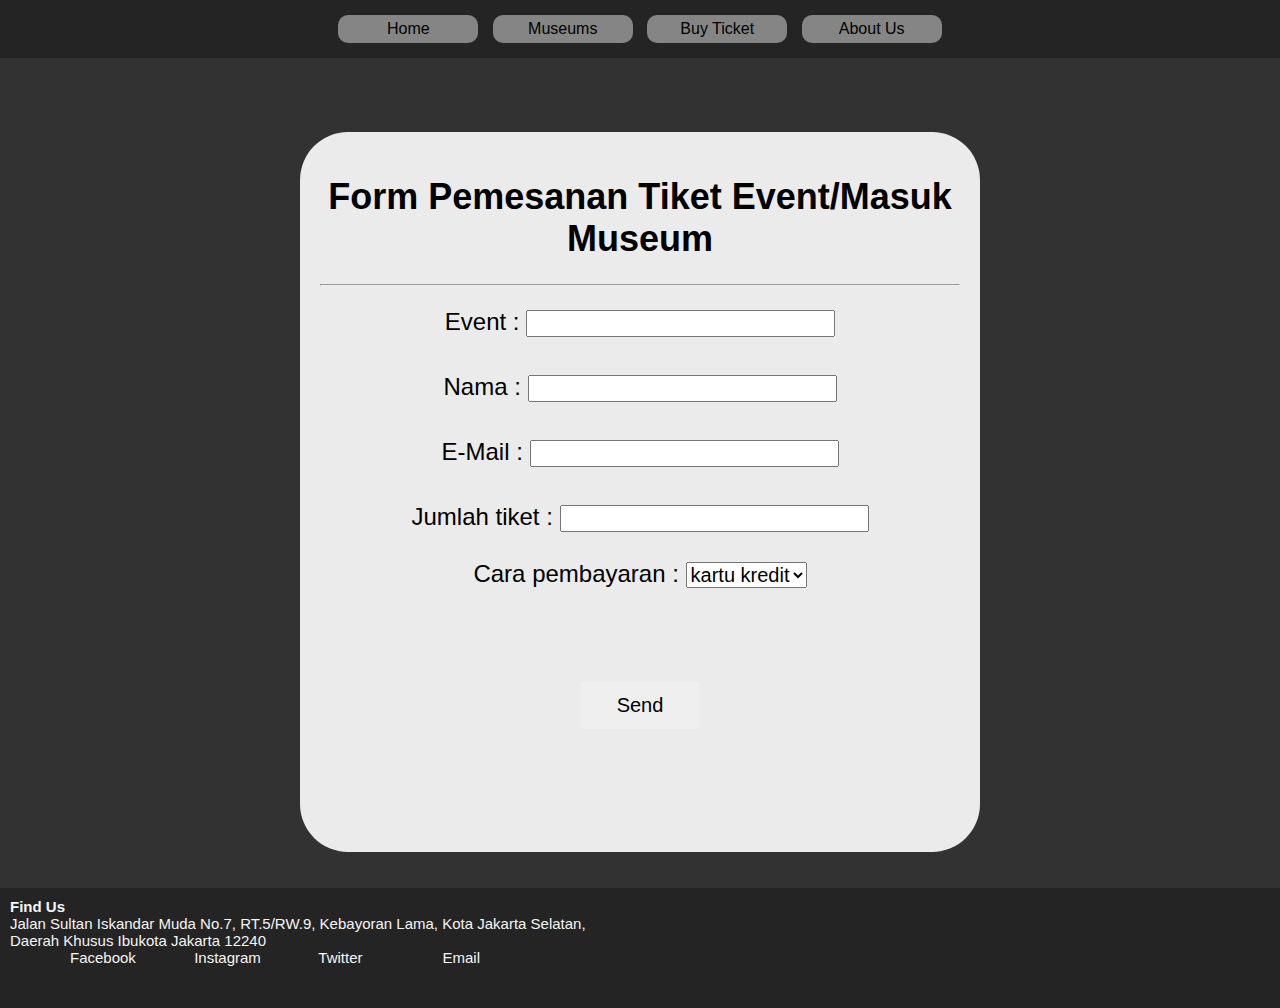
<file: form.html>
<!Doctype html>
<html>
<head>
	<link href="form.css" type="text/css" rel="stylesheet">
	<title>Buy Ticket | IMDb</title>
</head>
<body>
	<header>
		
		<ul class="navigation">
                <a href="index.html"><li>Home</li></a>
                <a href="listMuseums.html"><li>Museums</li></a>
                <a href="form.html"><li>Buy Ticket</li></a>
                <a href="home.html"><li>About Us</li></a>
            </ul>
	</header>
	<body>
		<section id="box">
			<h1>Form Pemesanan Tiket Event/Masuk Museum</h1>
			<hr>
			<form action="submit.html" method="POST">
				<section id="event">
					<label for="event">Event : <label>
					<input type="text" list="eventList" id="event" name="event" required>
				
					<datalist id="eventList">
						<option value="Museum Geologi"></option>
						<option value="Museum Nasional"></option>
						<option value="Museum Macan"></option>
						<option value="Museum Fatahillah"></option>
						<option value="Other"></option>  
					</datalist>
				</section>
				<br>
				<section>
					<label for="name">Nama : </label>
					<input type="text" name="name" id="name" required>
				</section>
				<br>
				<section>
					<label for="email">E-Mail : </label>
					<input type="text" name="email" id="email" required>
				</section>
				<br>
				<section>
					<label for="ticket"> Jumlah tiket	: </label>
					<input id="ticket" name="ticket" type="number" step="1" required>
				</section>
				<br>
				<section>
					<label for="payment">Cara pembayaran : </label>
					<select id="payment" name="payment" required>
						<option value="pizza">kartu kredit</option>
						<option value="curry">transfer</option>
					</select>
				</section>
				<br>
			<section>
					<input class="btn" type="submit" value="Send">
				</section>
			</form>
		</section>
	</body>
	<footer>
            <div class="footer1">
                <div class="aboutus">
                    <strong>Find Us</strong>
                    <br>
                    Jalan Sultan Iskandar Muda No.7, RT.5/RW.9, Kebayoran Lama, Kota Jakarta Selatan, <br>Daerah Khusus Ibukota Jakarta 12240
                    <div class="socmed">
                            <ul class="navigation2">
                                <li>Facebook</li>
                                <li>Instagram</li>
                                <li>Twitter</li>
                                <li>Email</li>
                            </ul>
                    </div>
                </div>
            </div>
            <div class="mapouter">
                    <div class="gmap_canvas">
                        <iframe width="300" height="100" id="gmap_canvas" src="https://maps.google.com/maps?q=hacktiv8&t=&z=13&ie=UTF8&iwloc=&output=embed" frameborder="0" scrolling="no" marginheight="0" marginwidth="0"></iframe>
                    </div>
            </div>
            <div class="clearfix">
            </div>
        </footer>
</body>
</html>
</file>
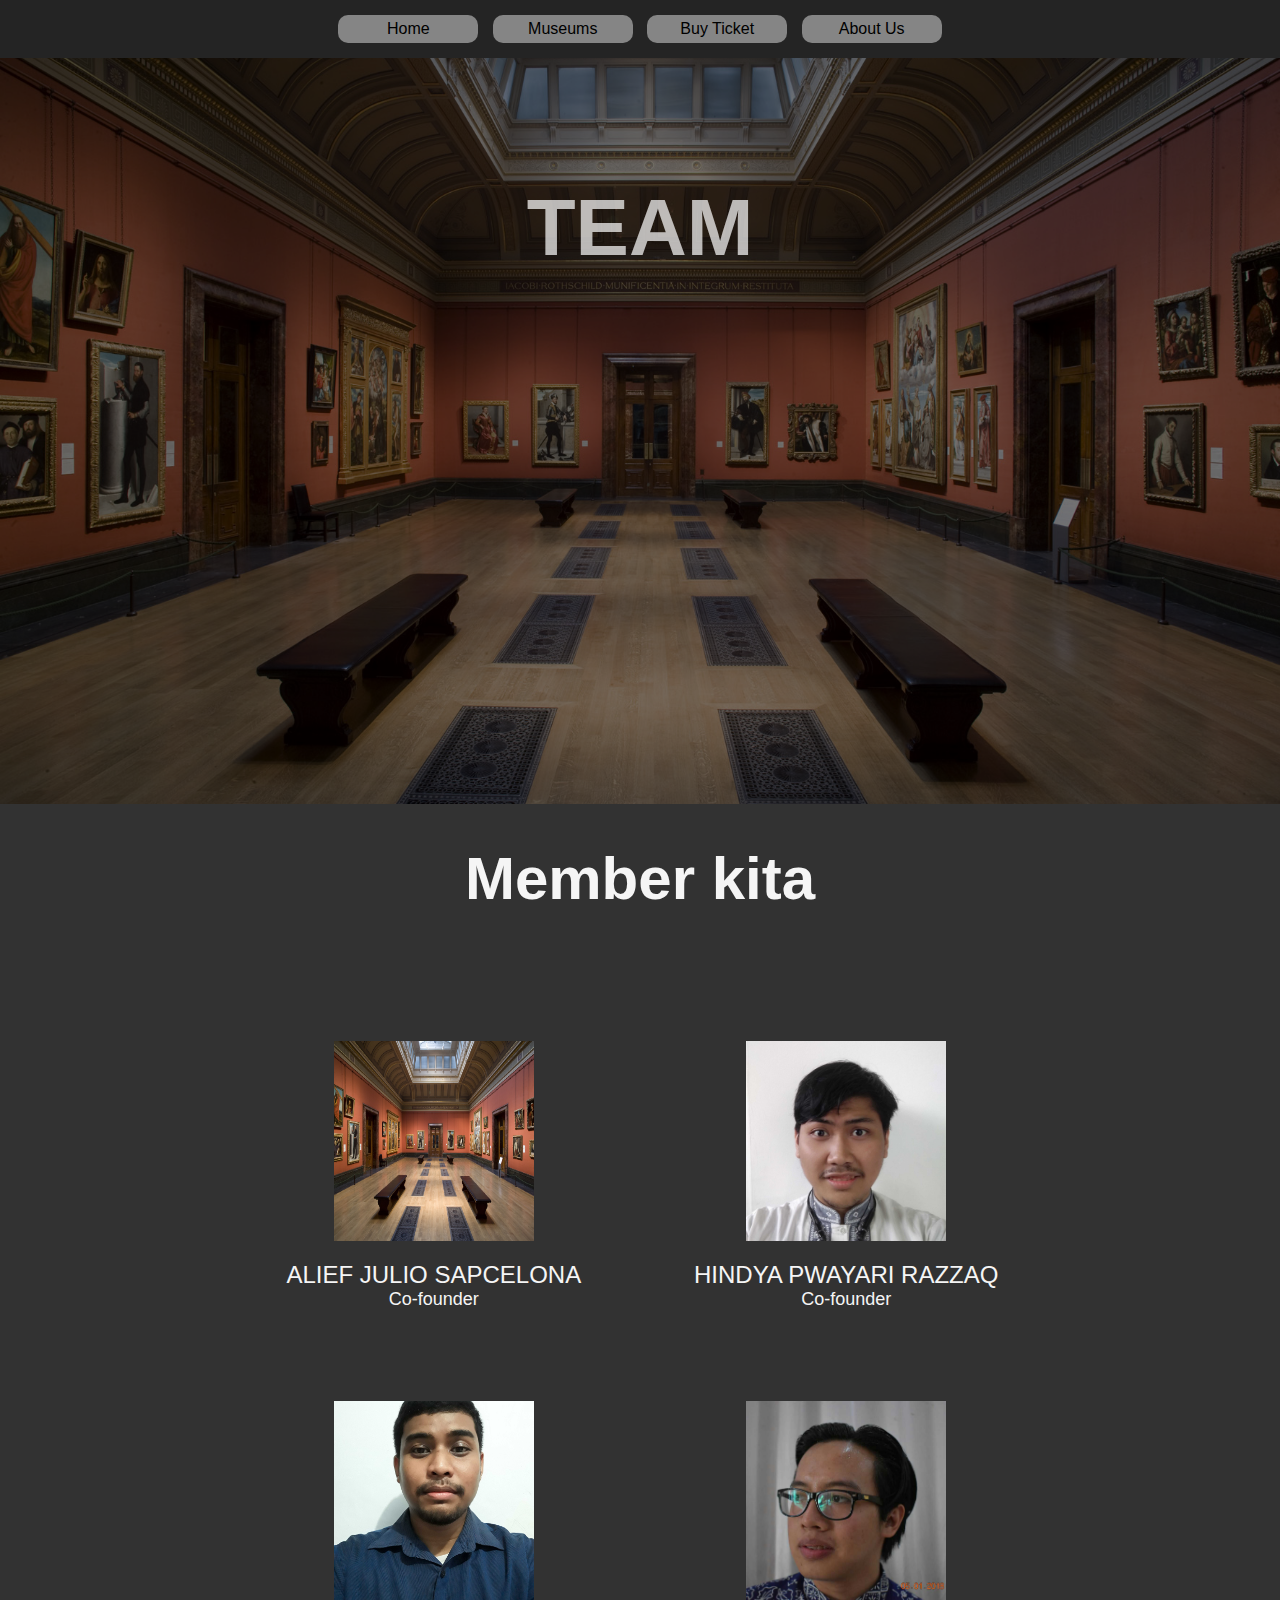
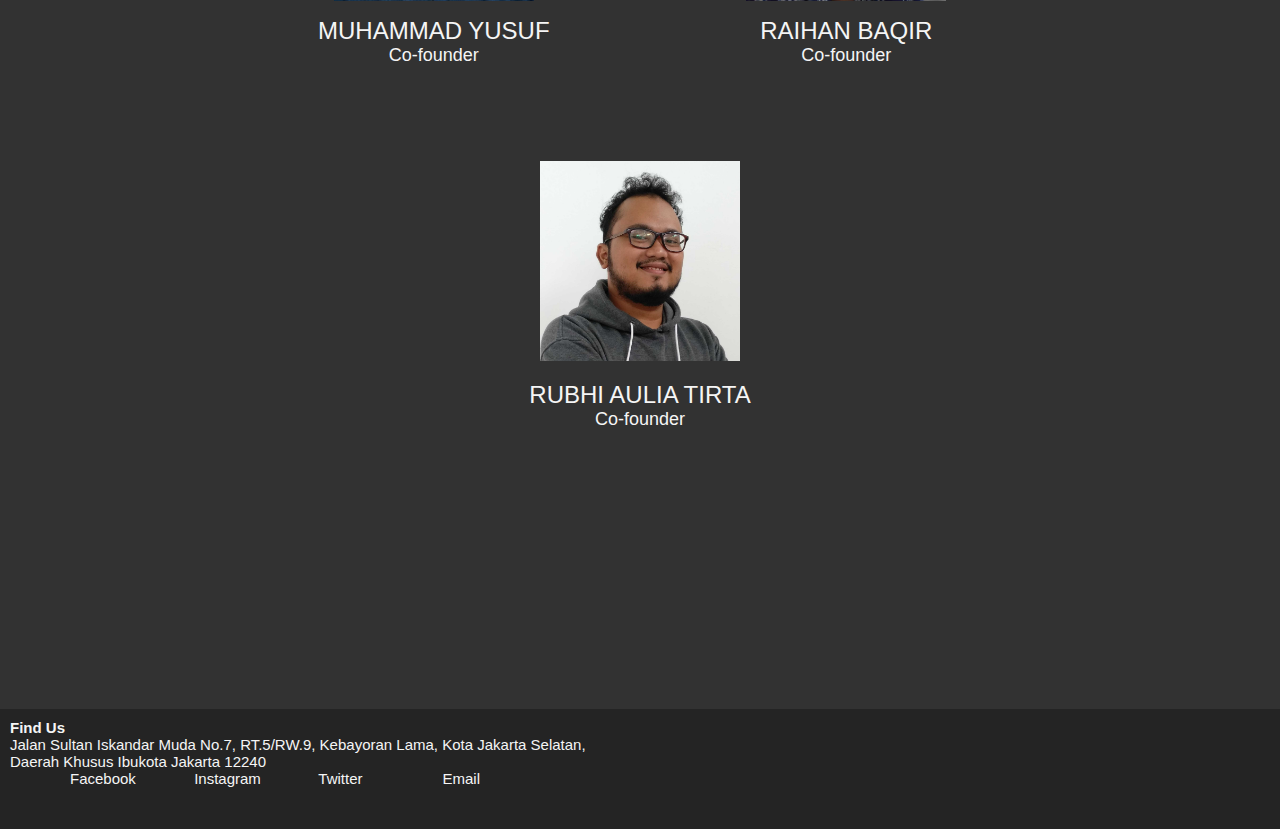
<file: home.html>
<!Doctype html>
<html>
<head>
	<title>About us | IMDb</title>
	<link href="home.css" type="text/css" rel="stylesheet">
</head>
<body>
	<header>	
        <ul class="navigation">
                <a href="index.html"><li>Home</li></a>
                <a href="listMuseums.html"><li>Museums</li></a>
                <a href="form.html"><li>Buy Ticket</li></a>
                <a href="home.html"><li>About Us</li></a>
            </ul>
    </header>
	<main>
			<div id="team">
				<h1>TEAM</h1>
				<p></p>
			</div>
	</main>
	<section id="judulMember" class="judul">
		<h1>Member kita</h1>
	</section>
	<section id="member" class="supporting">
      <div class="container">
        
        <div class="col">
          <img src="image.jpg">
          <h1>Alief Julio Sapcelona</h1>
          <p>Co-founder</p>
          <br>
        </div>
        
        <div class="col">
          <img src="IMG_20190125_105358.jpg">
          <h1>Hindya Pwayari Razzaq</h1>
          <p>Co-founder</p>
          <br>
        </div>
        
        <div class="col">
			<div id="frame"></div>
          <!--<img src="20180704_194127.jpg">-->
          <h1>Muhammad yusuf</h1>
          <p>Co-founder</p>
          <br>
        </div>
		
		<div class="col">
			<div id="frame2"></div>
          <!--<img src="IMG-20190106-WA0013.jpg">-->
          <h1>Raihan Baqir</h1>
          <p>Co-founder</p>
          <br>
        </div>
		
		<div class="col">
          <img src="IMG_20190125_110025.jpg">
          <h1>Rubhi Aulia Tirta</h1>
          <p>Co-founder</p>
          <br>
        </div>
        
      </div>
    </section>
	<footer>
            <div class="footer1">
                <div class="aboutus">
                    <strong>Find Us</strong>
                    <br>
                    Jalan Sultan Iskandar Muda No.7, RT.5/RW.9, Kebayoran Lama, Kota Jakarta Selatan, <br>Daerah Khusus Ibukota Jakarta 12240
                    <div class="socmed">
                            <ul class="navigation2">
                                <li>Facebook</li>
                                <li>Instagram</li>
                                <li>Twitter</li>
                                <li>Email</li>
                            </ul>
                    </div>
                </div>
            </div>
            <div class="mapouter">
                    <div class="gmap_canvas">
                        <iframe width="300" height="100" id="gmap_canvas" src="https://maps.google.com/maps?q=hacktiv8&t=&z=13&ie=UTF8&iwloc=&output=embed" frameborder="0" scrolling="no" marginheight="0" marginwidth="0"></iframe>
                    </div>
            </div>
            <div class="clearfix">
            </div>
        </footer>
</body>
</html>
</file>
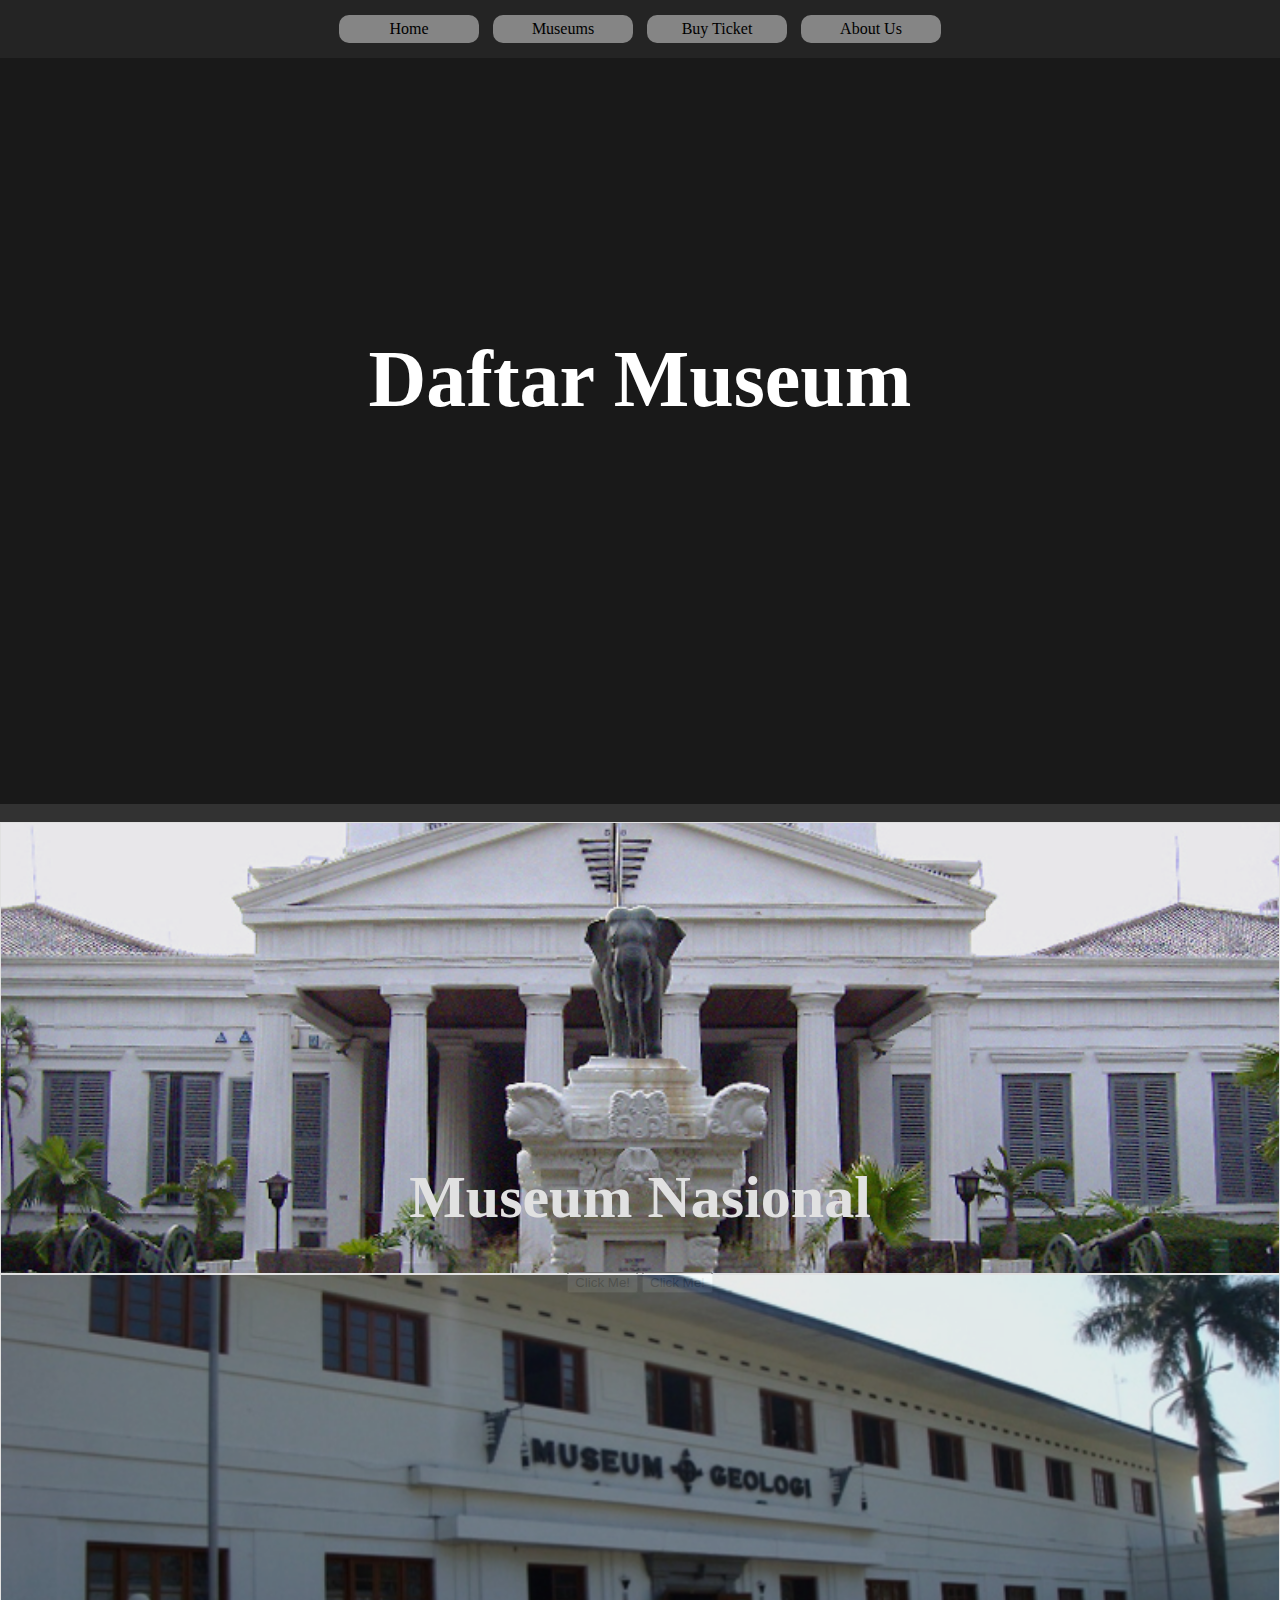
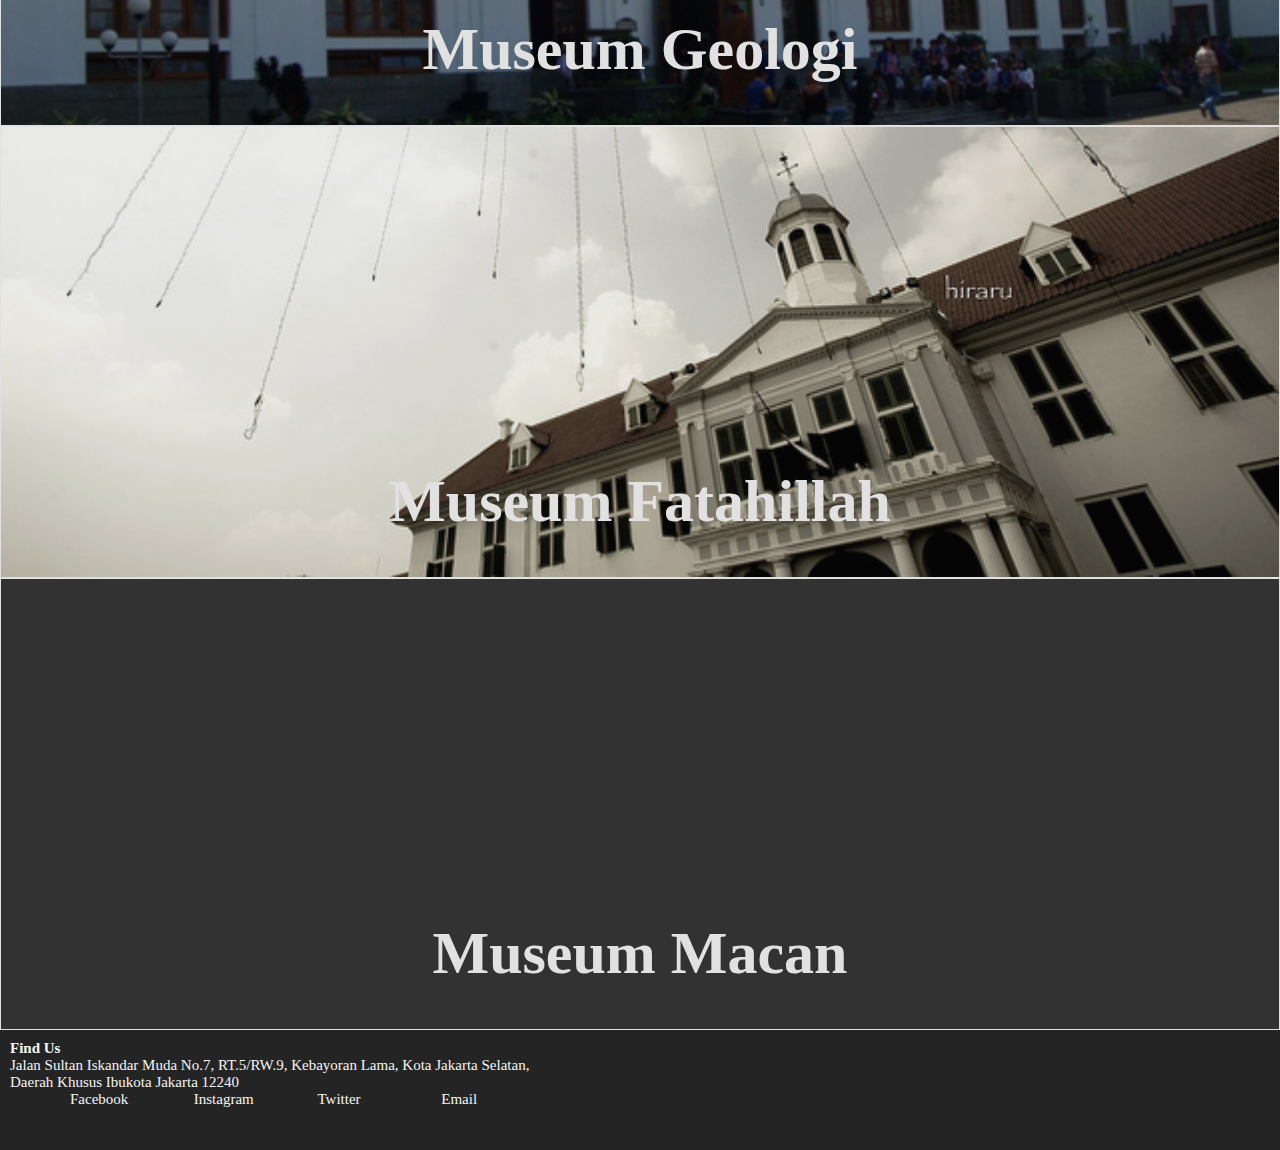
<file: listMuseums.html>
<!DOCTYPE html>
<html>
    <head>
        <link rel="stylesheet" type="text/css" href="./listMuseums.css">
        <title>Museums | IMDb</title>
    </head>
    <body>
            <header>
                    <ul class="navigation">
                        <a href="index.html"><li>Home</li></a>
						<a href="listMuseums.html"><li>Museums</li></a>
						<a href="form.html"><li>Buy Ticket</li></a>
						<a href="home.html"><li>About Us</li></a>
                    </ul>
               </header>
        <!--<h1 id="judul" align="center">List of Museums</h1>-->
		<div id="bannerFix">
			<div id="judul">
				<h1>Daftar Museum</h1>
			</div>
            <!--<p>Visit the best museums in your place!</p>-->
       </div>
        <br>
        <a href="#" style="text-decoration: none">
                <div id="banner1">
                     <h1>Museum Nasional</h1>
					 <button type="button">Click Me!</button>
					 <button type="button">Click Me!</button>
                </div>
        </a>
        <a href="museums.html" style="text-decoration: none">
                <div id="banner2">
                        <h1>Museum Geologi</h1>
                    </div>
        </a>
        <a href="#" style="text-decoration: none">
                <div id="banner3">
                        <h1>Museum Fatahillah</h1>
                    </div>
        </a>
        <a href="#" style="text-decoration: none">
                <div id="banner4">
                        <h1>Museum Macan</h1>
                    </div>
        </a>
        <footer>
                <div class="footer1">
                    <div class="aboutus">
                        <strong>Find Us</strong>
                        <br>
                        Jalan Sultan Iskandar Muda No.7, RT.5/RW.9, Kebayoran Lama, Kota Jakarta Selatan, <br>Daerah Khusus Ibukota Jakarta 12240
                        <div class="socmed">
                                <ul class="navigation2">
                                    <li>Facebook</li>
                                    <li>Instagram</li>
                                    <li>Twitter</li>
                                    <li>Email</li>
                                </ul>
                        </div>
                    </div>
                </div>
                <div class="mapouter">
                        <div class="gmap_canvas">
                            <iframe width="300" height="100" id="gmap_canvas" src="https://maps.google.com/maps?q=hacktiv8&t=&z=13&ie=UTF8&iwloc=&output=embed" frameborder="0" scrolling="no" marginheight="0" marginwidth="0"></iframe>
                        </div>
                </div>
                <div class="clearfix">
                </div>
            </footer>
    </body>
</html>
</file>
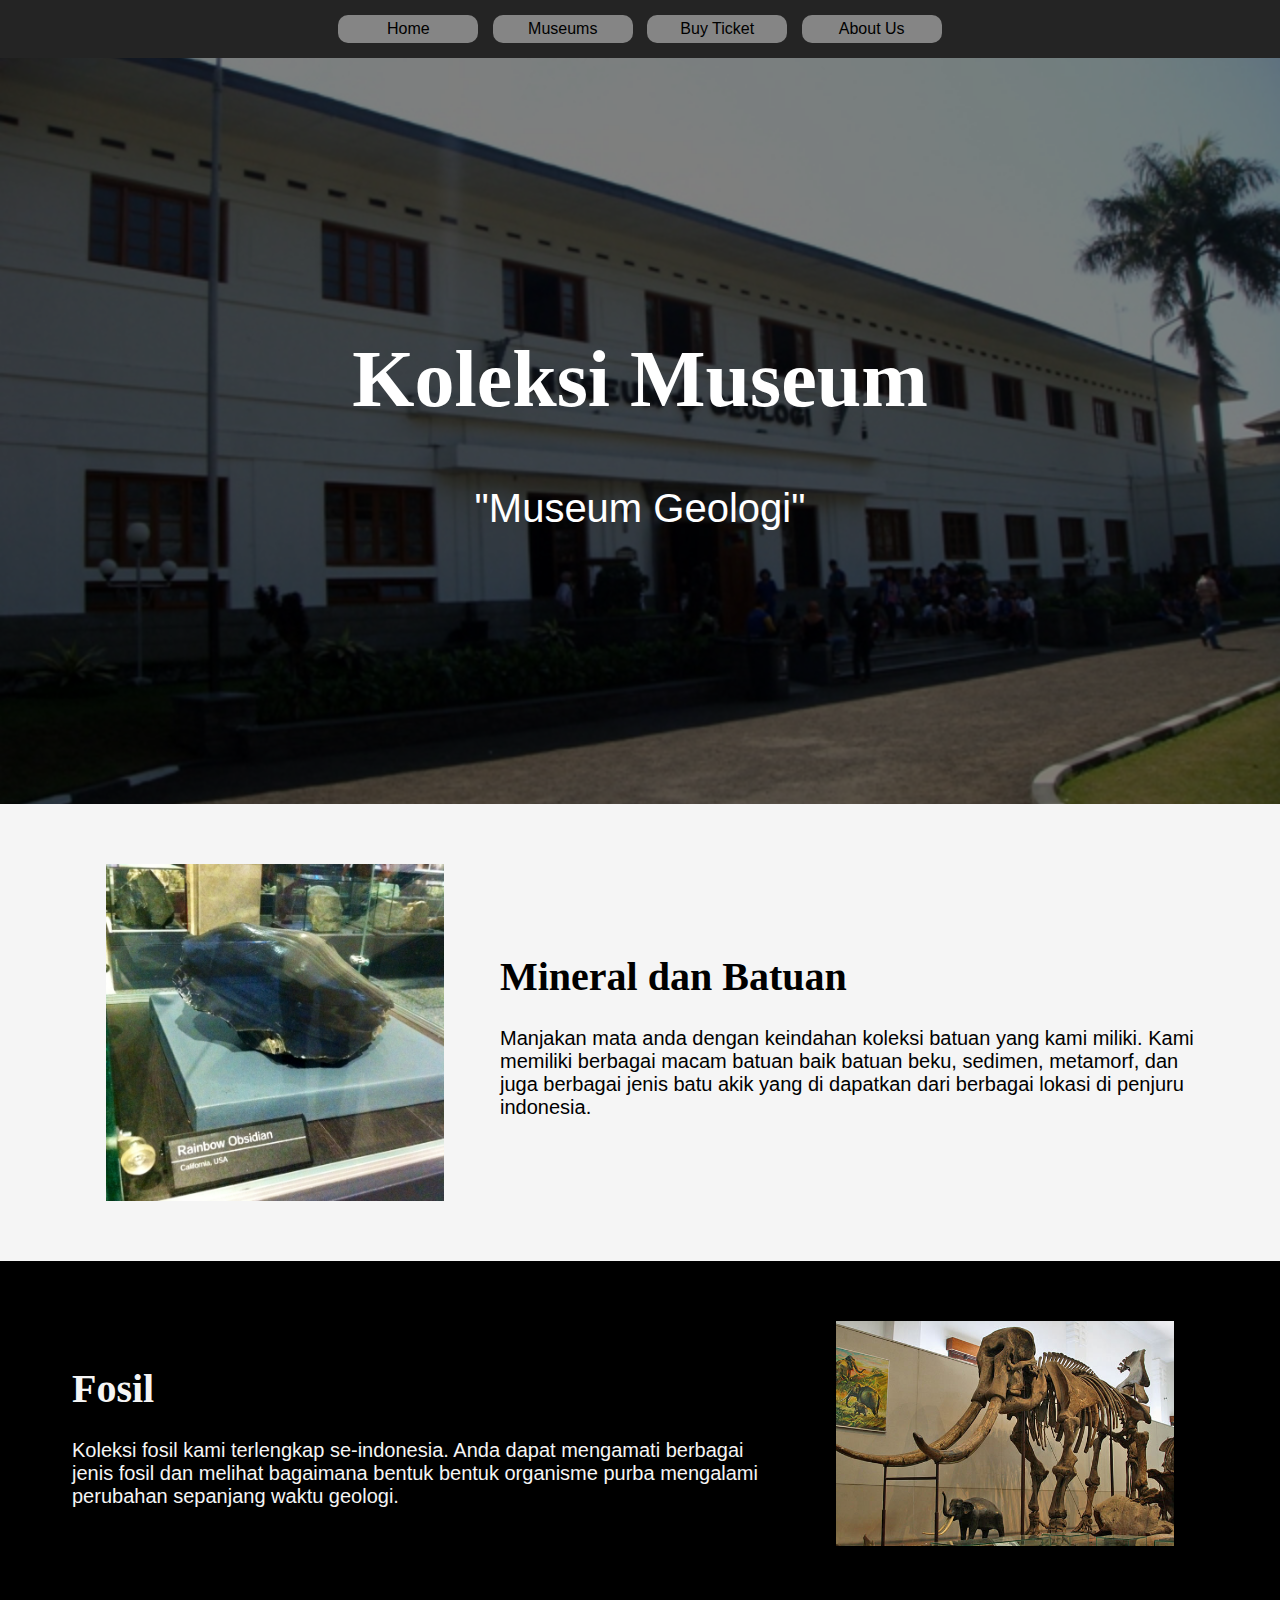
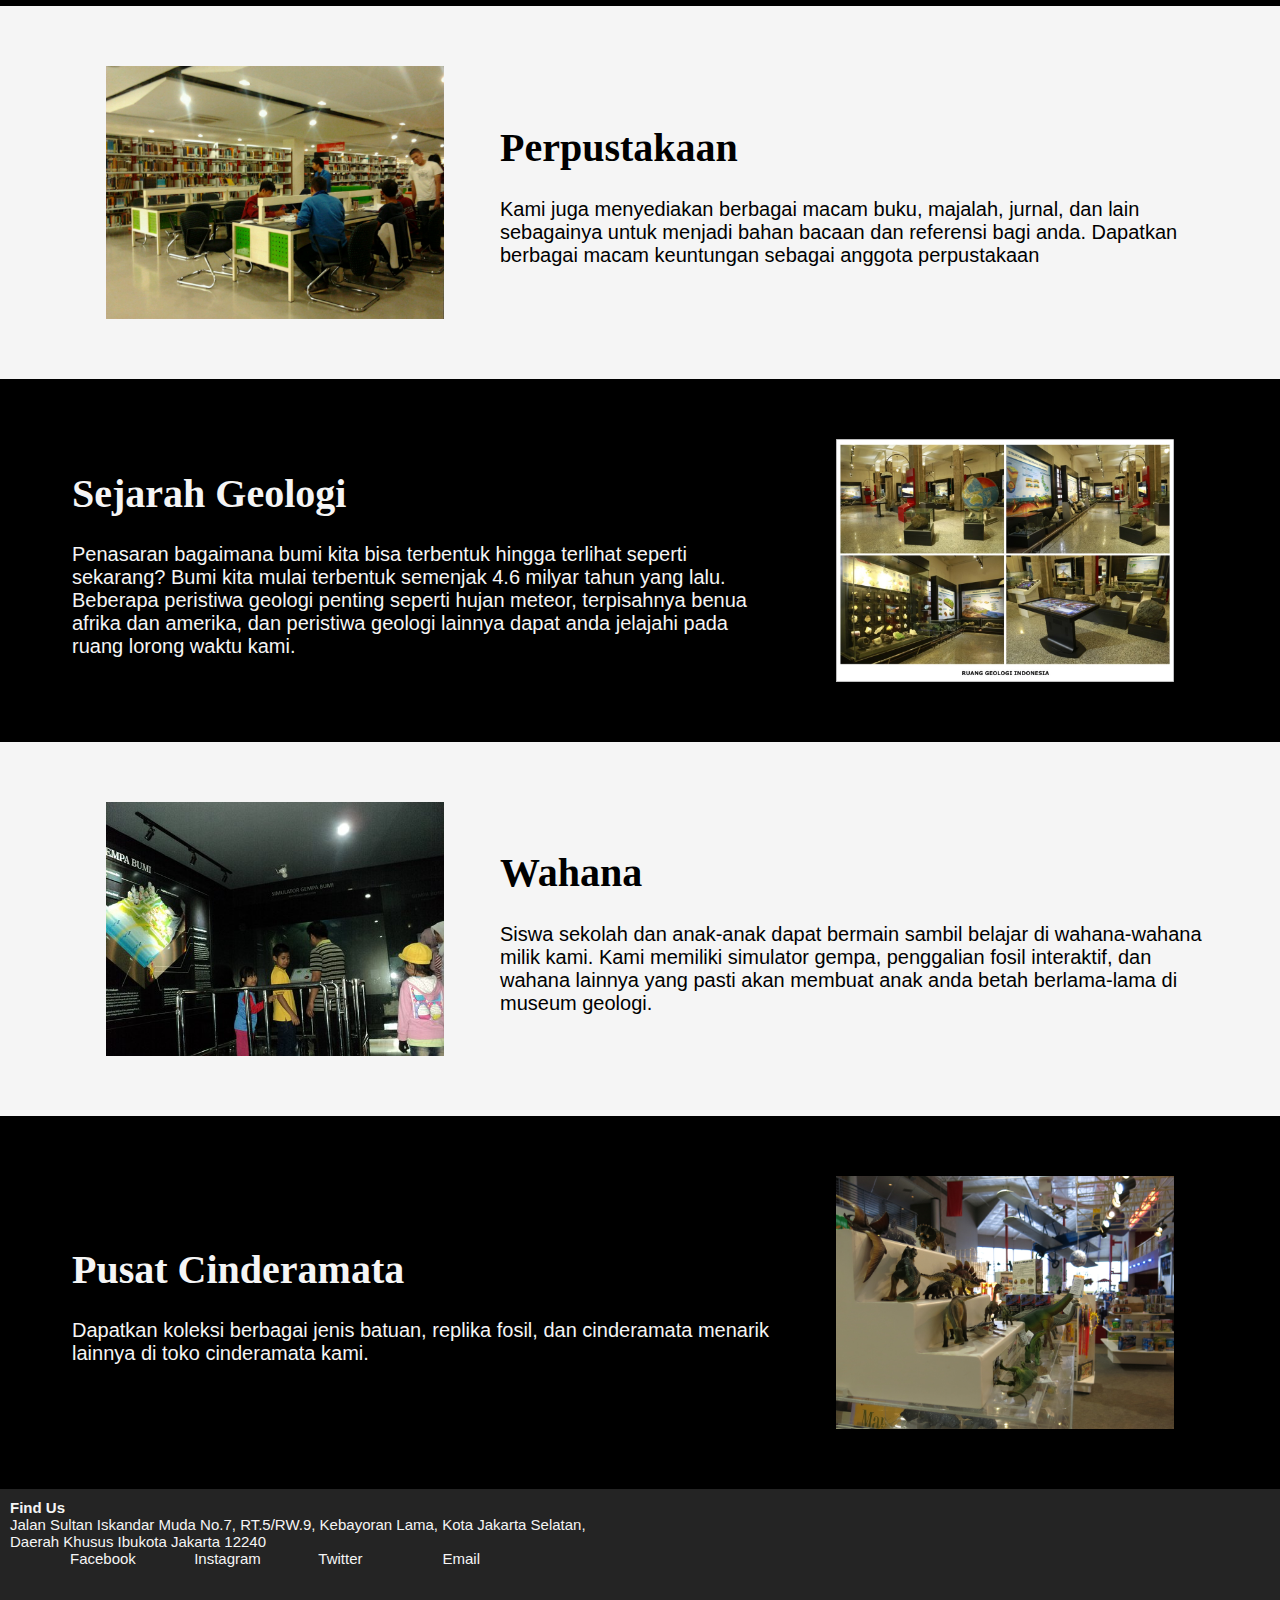
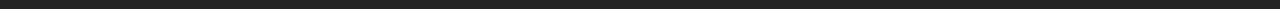
<file: museum_content.html>
<!DOCTYPE html>
<html>
    <head>
        <title>Museum Geologi | IMDb</title>
        <link href="./museum_content.css" type="text/css" rel="stylesheet">
    </head>
    <body>
        <header>
            <ul class="navigation">   
                <a href="index.html"><li>Home</li></a>
                <a href="listMuseums.html"><li>Museums</li></a>
                <a href="form.html"><li>Buy Ticket</li></a>
                <a href="home.html"><li>About Us</li></a>
            </ul>        
        </header>
		<div id="bannerFix">
			<div id="judul">
				<h1>Koleksi Museum</h1>
			</div>
            <a href="museums.html" style="text-decoration: none"><p>"Museum Geologi"</p></a>
       </div>
        <div class="content-left">       
            <div class="image-holder" id="top-image-holder">
                <img src="image/batuan1.jpg" class="image" alt="batuan1.jpg">
            </div>
            <div class="description">
                <h1>Mineral dan Batuan</h1>
                <p>Manjakan mata anda dengan keindahan koleksi batuan yang kami miliki. Kami memiliki berbagai macam batuan baik batuan beku, sedimen, metamorf, dan juga berbagai jenis batu akik yang di dapatkan dari berbagai lokasi di penjuru indonesia.</p>
            </div>         
        </div>
        <div class="content-right">       
                <div class="image-holder">
                    <img src="image/fosil1.jpg" class="image" alt="fosil1.jpg">
                </div>
                <div class="description">
                    <h1>Fosil</h1>
                    <p>Koleksi fosil kami terlengkap se-indonesia. Anda dapat mengamati berbagai jenis fosil dan melihat bagaimana bentuk bentuk organisme purba mengalami perubahan sepanjang waktu geologi.</p>
                </div>         
        </div>
        <div class="content-left">       
                <div class="image-holder">
                    <img src="image/perpustakaan1.jpg" class="image" alt="perpustakaan1.jpg">
                </div>
                <div class="description">
                    <h1>Perpustakaan</h1>
                    <p>Kami juga menyediakan berbagai macam buku, majalah, jurnal, dan lain sebagainya untuk menjadi bahan bacaan dan referensi bagi anda. Dapatkan berbagai macam keuntungan sebagai anggota perpustakaan</p>
                </div>         
            </div>
            <div class="content-right">       
                    <div class="image-holder">
                        <img src="image/sejarah1.jpg" class="image" alt="sejarah1.jpg">
                    </div>
                    <div class="description">
                        <h1>Sejarah Geologi</h1>
                        <p>Penasaran bagaimana bumi kita bisa terbentuk hingga terlihat seperti sekarang? Bumi kita mulai terbentuk semenjak 4.6 milyar tahun yang lalu. Beberapa peristiwa geologi penting seperti hujan meteor, terpisahnya benua afrika dan amerika, dan peristiwa geologi lainnya dapat anda jelajahi pada ruang lorong waktu kami.</p>
                    </div>         
            </div>
            <div class="content-left">       
                    <div class="image-holder">
                        <img src="image/simulasigempa1.jpg" class="image" alt="simulasigempa1.jpg">
                    </div>
                    <div class="description">
                        <h1>Wahana</h1>
                        <p>Siswa sekolah dan anak-anak dapat bermain sambil belajar di wahana-wahana milik kami. Kami memiliki simulator gempa, penggalian fosil interaktif, dan wahana lainnya yang pasti akan membuat anak anda betah berlama-lama di museum geologi.</p>
                    </div>         
                </div>
                <div class="content-right">       
                        <div class="image-holder">
                            <img src="image/cinderamata1.jpg" class="image" alt="cinderamata1.jpg">
                        </div>
                        <div class="description">
                            <h1>Pusat Cinderamata</h1>
                            <p>Dapatkan koleksi berbagai jenis batuan, replika fosil, dan cinderamata menarik lainnya di toko cinderamata kami.</p>
                        </div>         
            </div>
        <footer>
            <div class="footer1">
                <div class="aboutus">
                    <strong>Find Us</strong>
                    <br>
                    Jalan Sultan Iskandar Muda No.7, RT.5/RW.9, Kebayoran Lama, Kota Jakarta Selatan, <br>Daerah Khusus Ibukota Jakarta 12240
                    <div class="socmed">
                        <ul class="navigation2">
                            <li>Facebook</li>
                            <li>Instagram</li>
                            <li>Twitter</li>
                            <li>Email</li>
                        </ul>
                    </div>
                </div>
            </div>
            <div class="mapouter">
                <div class="gmap_canvas">
                    <iframe width="300" height="100" id="gmap_canvas" src="https://maps.google.com/maps?q=hacktiv8&t=&z=13&ie=UTF8&iwloc=&output=embed" frameborder="0" scrolling="no" marginheight="0" marginwidth="0"></iframe>
                </div>
            </div>
            <div class="clearfix">
            </div>
        </footer>
    </body>
</html>
</file>
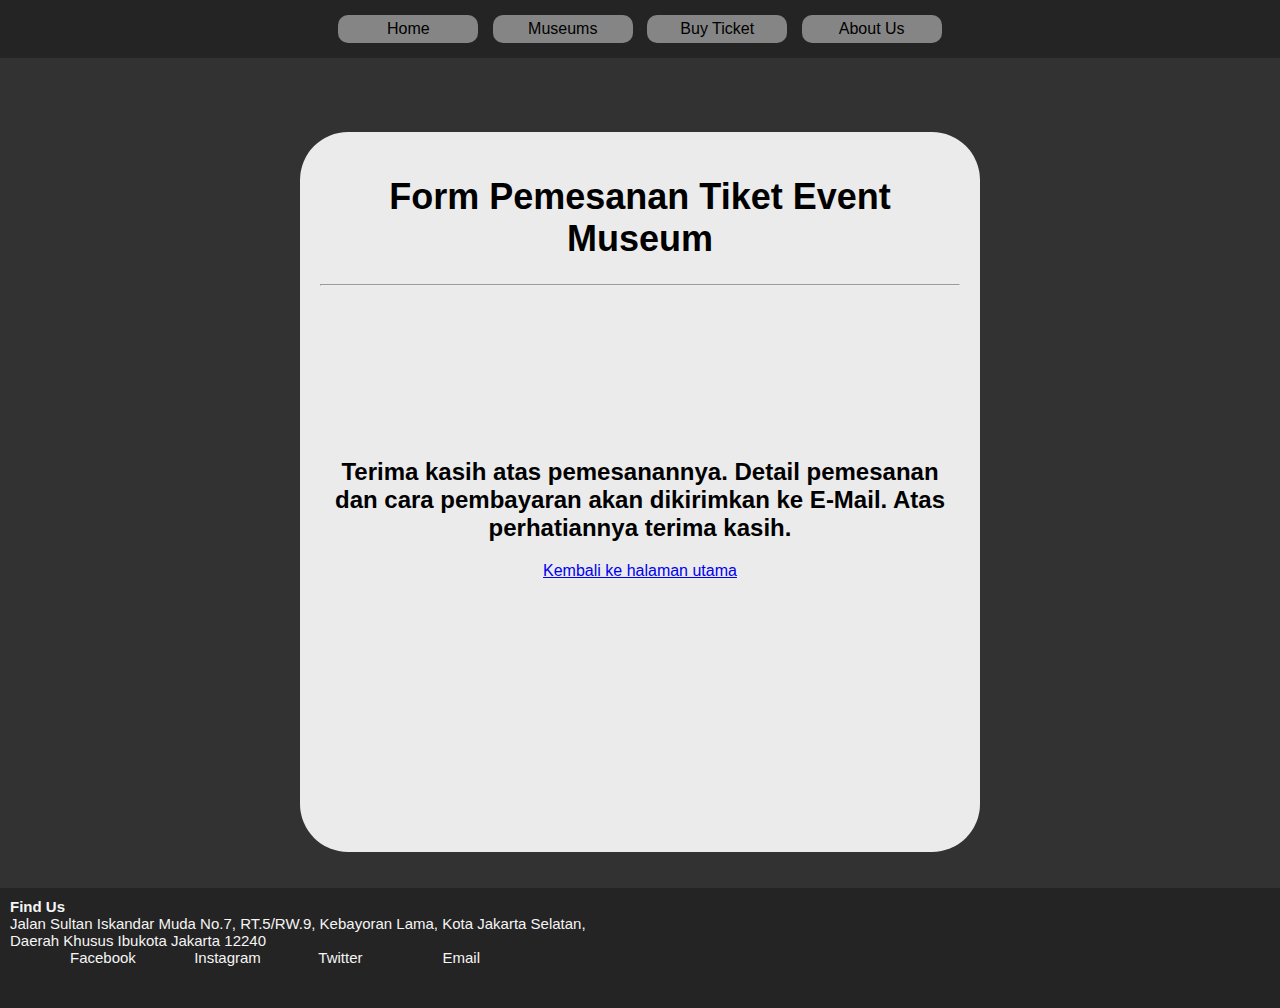
<file: submit.html>
<!Doctype html>
<html>
<head>
	<link href="form.css" type="text/css" rel="stylesheet">
	<title>IMDb | Indonesia Museum Database</title>
</head>
<body>
	<header>
		<ul class="navigation">
                <a href="index.html"><li>Home</li></a>
                <a href="listMuseums.html"><li>Museums</li></a>
                <a href="form.html"><li>Buy Ticket</li></a>
                <a href="home.html"><li>About Us</li></a>
            </ul>
		
	</header>
	<body>
		<section id="box">
			<h1>Form Pemesanan Tiket Event Museum</h1>
			<hr>
			<br><br><br><br><br><br><br><br>
			<h2>Terima kasih atas pemesanannya. Detail pemesanan dan cara pembayaran akan dikirimkan ke E-Mail. Atas perhatiannya terima kasih.</h2>
			<a href="index.html">Kembali ke halaman utama</a>
		</section>
	</body>
	<footer>
            <div class="footer1">
                <div class="aboutus">
                    <strong>Find Us</strong>
                    <br>
                    Jalan Sultan Iskandar Muda No.7, RT.5/RW.9, Kebayoran Lama, Kota Jakarta Selatan, <br>Daerah Khusus Ibukota Jakarta 12240
                    <div class="socmed">
                            <ul class="navigation2">
                                <li>Facebook</li>
                                <li>Instagram</li>
                                <li>Twitter</li>
                                <li>Email</li>
                            </ul>
                    </div>
                </div>
            </div>
            <div class="mapouter">
                    <div class="gmap_canvas">
                        <iframe width="300" height="100" id="gmap_canvas" src="https://maps.google.com/maps?q=hacktiv8&t=&z=13&ie=UTF8&iwloc=&output=embed" frameborder="0" scrolling="no" marginheight="0" marginwidth="0"></iframe>
                    </div>
            </div>
            <div class="clearfix">
            </div>
        </footer>
</body>
</html>
</file>
<file: form.css>
body {
    margin: 0 auto;
    font-family: sans-serif;
	background-color: rgb(50, 50, 50);
}

header {
    background-color: rgb(36, 36, 36);
    position: fixed;
    width: 100%;
    z-index: 10;
    box-sizing: border-box;
    top: 0;
}

.navigation {
    margin: 10px auto;
    padding: 0 20px;
    text-align: center;
}

.navigation li {
    display: inline-block;
    width: 100px;
    margin: 5px;
}

.navigation a {
    color: black;
}

a li {
    background-color: rgb(133, 133, 133);
    padding: 5px 20px;
    margin: 0 20px;
    border-radius: 10px;
}

/* box & title */

#box {
	position: relative;
	top: 48px;
  width: 50%;
  margin: 84px  auto;
  text-align: center;
  height: 680px;
  background-color: rgba(255, 255, 255, 0.9);
  border-radius: 48px;
  padding: 20px 20px
 
}

h1 {
	font-size: 36px;
}

/* form */

input {
	font-size: 20px;
	padding: 0 20px;
	margin: 10px 0;
	box-sizing: border-box;
}

select {
	font-size: 20px;
	margin-bottom: 72px;
}

input[type=submit] {
 
  border: none;
  padding: 12px 36px;
  text-decoration: none;
  margin: 4px 2px;
  cursor: pointer;
}

#event {
	margin-top: 12px;
}

label {
	font-size: 24px;
}

/* footer */

footer {
    width: 100%;
    background-color: rgb(36, 36, 36);
    height: 120px;
}

.mapouter {
    text-align:right;
    height:100px;
    width:300px;
    float: right;
    margin-right: 5%;
    margin-top: 10px;
    margin-bottom: 0;
}

.gmap_canvas {
    overflow: hidden;
    background:none!important;
    height:100px;
    width:300px;
    margin-bottom: 0;
}

.footer1 {
    float: left;
    color: whitesmoke;
    font-size: 15px;
    height: 120px;
    width: 70%;
}

.navigation2 {
    margin: 0 auto;
    padding: 0 20px;
    text-align: left;
}

.navigation2 li {
    display: inline-block;
    width: 80px;
    margin-left: 40px;
}

h4 strong {
    margin: 0 auto;
}

.aboutus {
    margin-left: 10px;
    margin-top: 10px;
}
</file>
<file: home.css>
body {
    margin: 0 auto;
    font-family: sans-serif;
	background-color: rgb(50, 50, 50);
}

header {
    background-color: rgb(36, 36, 36);
    position: fixed;
    width: 100%;
    z-index: 10;
    box-sizing: border-box;
    top: 0;
}

.navigation {
    margin: 10px auto;
    padding: 0 20px;
    text-align: center;
}

.navigation li {
    display: inline-block;
    width: 100px;
    margin: 5px;
}

.navigation a {
    color: black;
}

a li {
    background-color: rgb(133, 133, 133);
    padding: 5px 20px;
    margin: 0 20px;
    border-radius: 10px;
}

/* team */


#team {
	/*https://media.timeout.com/images/103820356/image.jpg*/
  position: relative;
  height: 750px;
  padding: 0 15%;
  background: url("image.jpg") center center no-repeat;
  background-size: cover;
  text-align: center;
}

#team:before { /* Orange Overlay */
  position: absolute;
  content: "";
  top: 0;
  left: 0;
  width: 100%;
  height: 100%;
  background-color: rgba(0, 0, 0, 0.55);
}

#team * {
  position: relative; /* Makes elements display above overlay. */
}

#team h1 {
  padding-top: 8rem;
  padding-bottom: 1.25rem;
  font-size: 5rem;
 
  color: rgba(255, 255, 255, 0.7);

}

#team p {
  color: white;
  line-height: 1.5;
  font-size: 1.375rem;
}

@media only screen and (max-width: 820px) {
  #team h1 {
    padding-top: 7rem;
    font-size: 6rem;
  }
}

@media only screen and (max-width: 590px) {
  #team h1 {
    font-size: 4rem;
  }
}

#judulMember {
	width: 100%;
	margin: 0 auto;
	text-align: center;
}

.judul h1 {
	color: whitesmoke;
	font-size: 60px;
}
	


/*member*/
.container {
  width: 100%
  margin: 0 auto;
  padding: 88px 200px;
  text-align: center;
  
}

.supporting {
  
  padding-bottom: 100px;
}

.supporting .col {
  font-family: 'Raleway', sans-serif;
  text-align: center;
  display: inline-block;
  width: 360px;
  height: 360px;
  margin: 0 24px;
}

.supporting img {
  height: 200px;
  width: 200px;
}

#frame {
	height: 200px;
	width: 200px;
	background: url("20180704_194127.jpg") center center no-repeat;
	background-size: 100%;
	margin: auto;
}

#frame2 {
	height: 200px;
	width: 200px;
	background: url("IMG-20190106-WA0013.jpg") center center no-repeat;
	background-size: 150%;
	margin: auto;
}


.supporting h1 {
  font-weight: 400;
  font-size: 24px;
  text-transform: uppercase;
  margin-bottom: 0px;
  color: whitesmoke;
}

.supporting p {
  font-weight: 400;
  font-size: 18px;
  line-height: 20px;
  padding: 0 20px;
  margin-top: 0px;
  margin-bottom: 20px;
  color: whitesmoke;
}

/*.supporting a {
  background-color: white;
  color: #333333;
  font-family: 'Raleway', sans-serif;
  font-weight: 600;
  font-size: 12px;
  letter-spacing: 1.3px;
  text-decoration: none;
  text-transform: uppercase;
  padding: 10px;
  margin-bottom: 10px;
  border: 2px solid #333333; 
}*/

@media (max-width: 500px) {
  

  .supporting .col {
    width: 100%;
  }
}

/* footer */

footer {
    width: 100%;
    background-color: rgb(36, 36, 36);
    height: 120px;
}

.mapouter {
    text-align:right;
    height:100px;
    width:300px;
    float: right;
    margin-right: 5%;
    margin-top: 10px;
    margin-bottom: 0;
}

.gmap_canvas {
    overflow: hidden;
    background:none!important;
    height:100px;
    width:300px;
    margin-bottom: 0;
}

.footer1 {
    float: left;
    color: whitesmoke;
    font-size: 15px;
    height: 120px;
    width: 70%;
}

.navigation2 {
    margin: 0 auto;
    padding: 0 20px;
    text-align: left;
}

.navigation2 li {
    display: inline-block;
    width: 80px;
    margin-left: 40px;
}

h4 strong {
    margin: 0 auto;
}

.aboutus {
    margin-left: 10px;
    margin-top: 10px;
}
</file>
<file: listMuseums.css>
body{
    margin: 0 auto;
    font-family; sans-serif;
    background-color: rgb(50, 50, 50);
}
/*Navigasi*/

header {
    background-color: rgb(36, 36, 36);
    position: fixed;
    width: 100%;
    z-index: 10;
    box-sizing: border-box;
    top: 0;
}
.navigation {
    margin: 10px auto;
    padding: 0 20px;
    text-align: center;
}
.navigation li {
    display: inline-block;
    width: 100px;
    margin: 5px;
}
.navigation a {
    color: black;
}
a li {
    background-color: rgb(133, 133, 133);
    padding: 5px 20px;
    margin: 0 20px;
    border-radius: 10px;
}
#judul{
    color: black;
}
a {
color: white;    
}

/*Banner*/

#bannerFix {
    position: relative;
    height: 750px;
    padding: 0 10%;
    background: url("https://d15hng3vemx011.cloudfront.net/attachment/35312385464763388936.large") center center no-repeat;
    background-size: cover;
    text-align: center;
	margin: 0 0;
	
  }
  
  #bannerFix:before { 
    position: absolute;
    content: "";
    left: 0;
    width: 100%;
    height: 100%;
    background-color: rgba(0, 0, 0, 0.5)
  }
  
  #bannerFix * {
    position: relative; 
  }

  #bannerFix h1 {
    padding-top: 280px;
    padding-bottom:0px;
    font-size: 80px;
    color: white;
	
  }

  
#bannerFix p {
    color: white;
    line-height: 1.5;
    font-size: 20px;
}

/*konten*/

#banner1 {
	border: 1px solid whitesmoke;
	padding: 0 0;
    position: relative;
    height: 450px;
    background: url("Museum_Nasional_Indonesia.jpg") center center no-repeat;
    background-size: cover;
    text-align: center;
    opacity: 0.90;
}
#banner1 h1 {
    padding-top: 300px;
    padding-bottom: 0px;
    font-size: 60px;
    color: whitesmoke;
}
#banner2 {
	border: 1px solid whitesmoke;
	padding: 0 0;
    position: relative;
    height: 450px;
    background: url("Museum_Geologi.jpeg") center center no-repeat;
    background-size: cover;
    text-align: center;
    opacity: 0.90;
}
#banner2 h1 {
    padding-top: 300px;
    padding-bottom: 0px;
    font-size: 60px;
    color: whitesmoke;
}
#banner3 {
	border: 1px solid whitesmoke;
	padding: 0 0;
    position: relative;
    height: 450px;
    background: url("asdfg.jpg") bottom center no-repeat;
    background-size: cover;
    text-align: center;
    opacity: 0.90;
}

#banner3 h1 { 
    padding-top: 300px;
    padding-bottom: 0px;
    font-size: 60px;
    color: whitesmoke;
}
#banner4 {
	border: 1px solid whitesmoke;
	padding: 0 0;
    position: relative;
    height: 450px;
    background: url("https://farm1.staticflickr.com/869/41107418254_93f84f7005_b_d.jpg") center center no-repeat;
    background-size: cover;
    text-align: center;
    opacity: 0.90;
}
#banner4 h1 {
    padding-top: 300px;
    padding-bottom: 0px;
    font-size: 60px;
    color: whitesmoke;
}

/* footer */

footer {
    width: 100%;
    background-color: rgb(36, 36, 36);
    height: 120px;
}

.mapouter {
    text-align:right;
    height:100px;
    width:300px;
    float: right;
    margin-right: 5%;
    margin-top: 10px;
    margin-bottom: 0;
}

.gmap_canvas {
    overflow: hidden;
    background:none!important;
    height:100px;
    width:300px;
    margin-bottom: 0;
}

.footer1 {
    float: left;
    color: whitesmoke;
    font-size: 15px;
    height: 120px;
    width: 70%;
}

.navigation2 {
    margin: 0 auto;
    padding: 0 20px;
    text-align: left;
}

.navigation2 li {
    display: inline-block;
    width: 80px;
    margin-left: 40px;
}

h4 strong {
    margin: 0 auto;
}

.aboutus {
    margin-left: 10px;
    margin-top: 10px;
}
</file>
<file: museum_content.css>
body {
    margin: 0 auto;
    font-family: sans-serif;
	
}

/*Banner*/

#bannerFix {
    position: relative;
    height: 750px;
    padding: 0 10%;
    background: url("Museum_Geologi.jpeg") center center no-repeat;
    background-size: cover;
    text-align: center;
	margin: 0 0;
	
  }
  
  #bannerFix:before { 
    position: absolute;
    content: "";
    left: 0;
    width: 100%;
    height: 100%;
    background-color: rgba(0, 0, 0, 0.5)
  }
  
  #bannerFix * {
    position: relative; 
  }

  #bannerFix h1 {
    padding-top: 280px;
    padding-bottom:0px;
    font-size: 80px;
    color: white;
	
  }

  
#bannerFix p {
    color: white;
    line-height: 1.5;
    font-size: 40px;
}


/*konten*/

/*#top-image-holder{
    margin-top: 50px;
}*/
.content-left{
    display: flex; 
    padding: 50px; 
    background: whitesmoke;
    align-items: center;
    flex-wrap: wrap;
    
}
.content-left p{
    color: black;
}
.content-left h1{
    color: black;
}
.content-right{
    display: flex;
    flex-direction: row-reverse; 
    padding: 50px; 
    background: black;
    align-items: center;
    flex-wrap: wrap;
}
.content-right p, h1{
    color: whitesmoke;
}
.image-holder{
    text-align: center; 
    width: 450px;
}
.description{ 
    width: 60%;

}
.image{
    max-width: 75%;
    max-height: 75%;
    display: block;
    margin: 10px auto;  
}
p{
    font-family: 'Lucida Sans', 'Lucida Sans Regular', 'Lucida Grande', 'Lucida Sans Unicode', Geneva, Verdana, sans-serif;
    font-size: 20px;
}

h1{
    font-size: 40px;
    font-weight: bold;
    font-family: Cambria;
}

/* footer */

footer {
    width: 100%;
    background-color: rgb(36, 36, 36);
    height: 120px;
}

.mapouter {
    text-align:right;
    height:100px;
    width:300px;
    float: right;
    margin-right: 5%;
    margin-top: 10px;
    margin-bottom: 0;
}

.gmap_canvas {
    overflow: hidden;
    background:none!important;
    height:100px;
    width:300px;
    margin-bottom: 0;
}

.footer1 {
    float: left;
    color: whitesmoke;
    font-size: 15px;
    height: 120px;
    width: 70%;
}

.navigation2 {
    margin: 0 auto;
    padding: 0 20px;
    text-align: left;
}

.navigation2 li {
    display: inline-block;
    width: 80px;
    margin-left: 40px;
}

h4 strong {
    margin: 0 auto;
}

.aboutus {
    margin-left: 10px;
    margin-top: 10px;
}


/*header*/
header {
    background-color: rgb(36, 36, 36);
    position: fixed;
    width: 100%;
    z-index: 10;
    box-sizing: border-box;
    top: 0;
}

.navigation {
    margin: 10px auto;
    padding: 0 20px;
    text-align: center;
}

.navigation li {
    display: inline-block;
    width: 100px;
    margin: 5px;
}

.navigation a {
    color: black;
}

a li {
    background-color: rgb(133, 133, 133);
    padding: 5px 20px;
    margin: 0 20px;
    border-radius: 10px;
}
.clearfix {
    clear:both;
}
</file>
